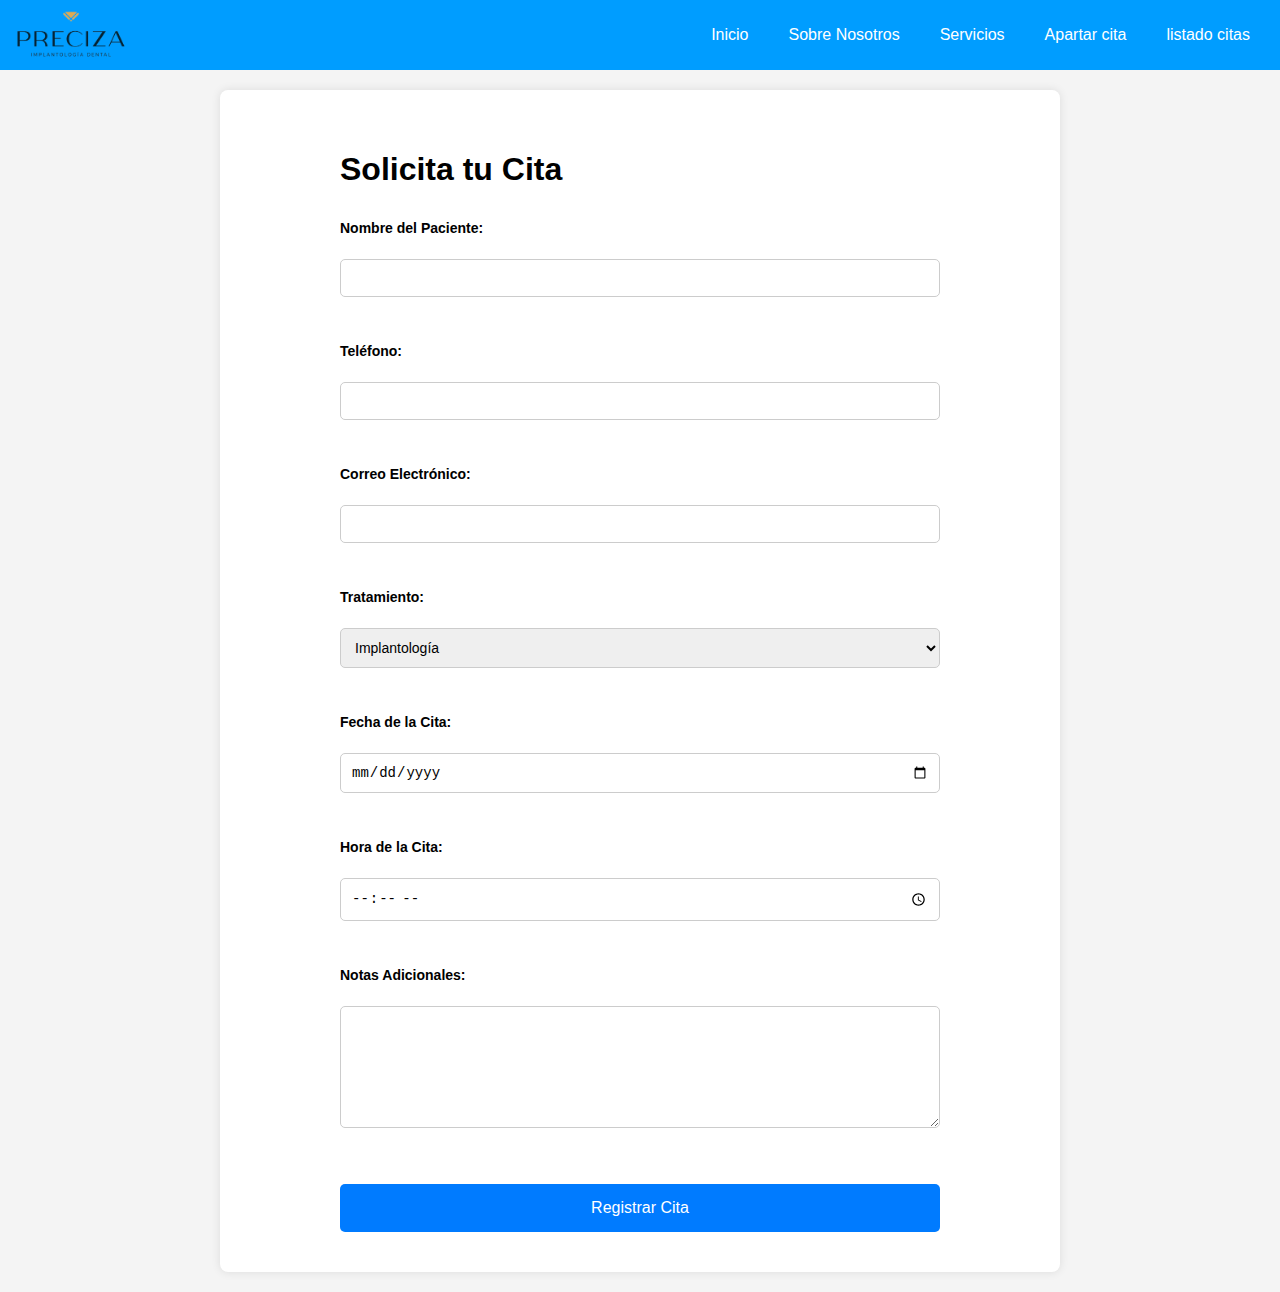
<file: cita.html>
<!DOCTYPE html>
<html lang="es">
<head>
    <meta charset="UTF-8">
    <meta name="viewport" content="width=device-width, initial-scale=1.0">
    <title>Solicitar Cita - Clínica Dental</title>
    <link rel="stylesheet" href="cita.css">
    <link rel="icon" href="favicon.ico" type="image/x-icon">
</head>
<body>

    <!-- Barra de Navegación -->
    <div class="navbar">
        <!-- Logo -->
        <img src="logo.png" alt="Logo" class="logo">
        
        <!-- Menú -->
        <div class="menu">
            <a href="index.html">Inicio</a>
            <a href="nosotros.html">Sobre Nosotros</a>
            <a href="servicios.html">Servicios</a>
            <a href="cita.html">Apartar cita</a>
            <a href="ver_citas.php">listado citas</a>
        </div>
    </div>

    <!-- Sección de Solicitud de Cita -->
    <section class="solicitar-cita">
        <div class="form-container">
            <h1>Solicita tu Cita</h1>
            <form action="registrar_cita.php" method="POST">
                <label for="nombre_paciente">Nombre del Paciente:</label><br>
                <input type="text" id="nombre_paciente" name="nombre_paciente" required><br><br>
        
                <label for="telefono">Teléfono:</label><br>
                <input type="tel" id="telefono" name="telefono"><br><br>
        
                <label for="correo">Correo Electrónico:</label><br>
                <input type="email" id="correo" name="correo"><br><br>
        
                <label for="tratamiento">Tratamiento:</label><br>
                <select id="tratamiento" name="tratamiento" required>
                    <option value="Implantología">Implantología</option>
                    <option value="Ortodoncia Adultos">Ortodoncia Adultos</option>
                    <option value="Ortodoncia Niños">Ortodoncia Niños</option>
                    <option value="Extracciones Dentales">Extracciones Dentales</option>
                </select><br><br>
        
                <label for="fecha">Fecha de la Cita:</label><br>
                <input type="date" id="fecha" name="fecha" required><br><br>
        
                <label for="hora">Hora de la Cita:</label><br>
                <input type="time" id="hora" name="hora" required><br><br>
        
                <label for="notas">Notas Adicionales:</label><br>
                <textarea id="notas" name="notas"></textarea><br><br>
        
                <input type="submit" value="Registrar Cita">
            </form>
        </div>
    </section>

</body>
</html>
</file>
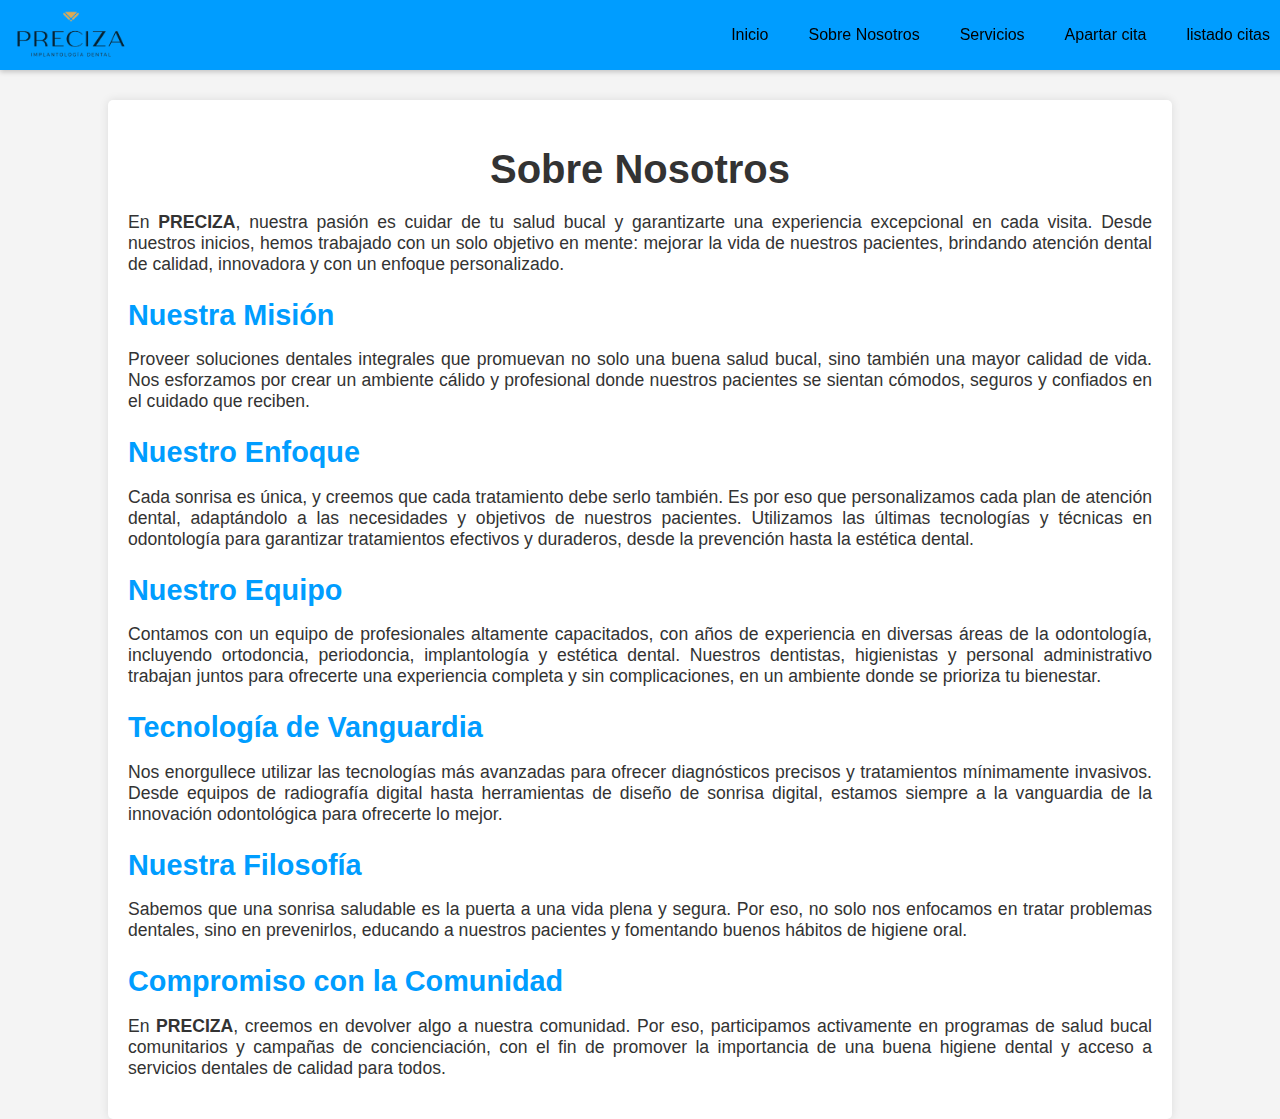
<file: nosotros.html>
<!DOCTYPE html>
<html lang="es">
<head>
    <meta charset="UTF-8">
    <meta name="viewport" content="width=device-width, initial-scale=1.0">
    <title>Clínica Dental - Sobre Nosotros</title>
    <link rel="stylesheet" href="nosotros.css">
    <link rel="icon" href="logo.png" type="image/x-icon">
</head>
<body>

    <!-- Barra de Navegación -->
    <div class="navbar">
        <!-- Logo -->
        <img src="logo.png" alt="Logo" class="logo">
        
        <!-- Menú -->
        <div class="menu">
            <a href="index.html">Inicio</a>
            <a href="nosotros.html">Sobre Nosotros</a>
            <a href="servicios.html">Servicios</a>
            <a href="cita.html">Apartar cita</a>
            <a href="ver_citas.php">listado citas</a>
        </div>
    </div>  

    <!-- Sección Sobre Nosotros -->
    <div class="container">
        <h1>Sobre Nosotros</h1>

        <p>En <strong>PRECIZA</strong>, nuestra pasión es cuidar de tu salud bucal y garantizarte una experiencia excepcional en cada visita. Desde nuestros inicios, hemos trabajado con un solo objetivo en mente: mejorar la vida de nuestros pacientes, brindando atención dental de calidad, innovadora y con un enfoque personalizado.</p>

        <h2>Nuestra Misión</h2>
        <p>Proveer soluciones dentales integrales que promuevan no solo una buena salud bucal, sino también una mayor calidad de vida. Nos esforzamos por crear un ambiente cálido y profesional donde nuestros pacientes se sientan cómodos, seguros y confiados en el cuidado que reciben.</p>

        <h2>Nuestro Enfoque</h2>
        <p>Cada sonrisa es única, y creemos que cada tratamiento debe serlo también. Es por eso que personalizamos cada plan de atención dental, adaptándolo a las necesidades y objetivos de nuestros pacientes. Utilizamos las últimas tecnologías y técnicas en odontología para garantizar tratamientos efectivos y duraderos, desde la prevención hasta la estética dental.</p>

        <h2>Nuestro Equipo</h2>
        <p>Contamos con un equipo de profesionales altamente capacitados, con años de experiencia en diversas áreas de la odontología, incluyendo ortodoncia, periodoncia, implantología y estética dental. Nuestros dentistas, higienistas y personal administrativo trabajan juntos para ofrecerte una experiencia completa y sin complicaciones, en un ambiente donde se prioriza tu bienestar.</p>

        <h2>Tecnología de Vanguardia</h2>
        <p>Nos enorgullece utilizar las tecnologías más avanzadas para ofrecer diagnósticos precisos y tratamientos mínimamente invasivos. Desde equipos de radiografía digital hasta herramientas de diseño de sonrisa digital, estamos siempre a la vanguardia de la innovación odontológica para ofrecerte lo mejor.</p>

        <h2>Nuestra Filosofía</h2>
        <p>Sabemos que una sonrisa saludable es la puerta a una vida plena y segura. Por eso, no solo nos enfocamos en tratar problemas dentales, sino en prevenirlos, educando a nuestros pacientes y fomentando buenos hábitos de higiene oral.</p>

        <h2>Compromiso con la Comunidad</h2>
        <p>En <strong>PRECIZA</strong>, creemos en devolver algo a nuestra comunidad. Por eso, participamos activamente en programas de salud bucal comunitarios y campañas de concienciación, con el fin de promover la importancia de una buena higiene dental y acceso a servicios dentales de calidad para todos.</p>
    </div>

</body>
</html>
</file>
<file: cita.css>
/* Estilo general */
body {
    font-family: Arial, sans-serif;
    margin: 0;
    padding: 0;
    background-color: #f4f4f4;
}

/* Barra de navegación */
.navbar {
    background-color: #009dff;
    overflow: hidden;
    padding: 10px;
    display: flex;
    align-items: center;
    justify-content: space-between;
    /* Se eliminó la posición fija para que el menú se desplace con el contenido */
}

/* Estilo del logo */
.logo {
    height: 50px; /* Ajusta el tamaño del logo según sea necesario */
}

/* Estilo del menú de navegación */
.menu {
    display: flex;
}

.menu a {
    color: white;
    text-align: center;
    padding: 14px 20px;
    text-decoration: none;
    font-size: 16px;
}

.menu a:hover {
    background-color: #575757;
}

/* Sección para solicitar citas */
.solicitar-cita {
    padding: 40px 20px;
    background-color: #fff;
    margin: 20px auto;
    max-width: 800px;
    border-radius: 8px;
    box-shadow: 0 0 10px rgba(0, 0, 0, 0.1);
}

/* Contenedor del formulario */
.form-container {
    max-width: 600px;
    margin: 0 auto;
}

/* Estilo del formulario */
form {
    display: flex;
    flex-direction: column;
}

/* Estilo de las etiquetas */
label {
    margin-top: 10px;
    font-weight: bold;
    font-size: 14px;
}

/* Estilo de los campos de entrada y textarea */
input, select, textarea {
    margin-top: 5px;
    padding: 10px;
    border: 1px solid #ccc;
    border-radius: 5px;
    font-size: 14px;
}

/* Estilo para el textarea */
textarea {
    resize: vertical;
    min-height: 100px;
}

/* Estilo para el botón de envío */
input[type="submit"] {
    background-color: #007bff;
    color: white;
    padding: 15px;
    text-decoration: none;
    border: none;
    border-radius: 5px;
    font-size: 16px;
    cursor: pointer;
    margin-top: 20px;
    transition: background-color 0.3s;
}

input[type="submit"]:hover {
    background-color: #0056b3;
}

/* Ajustes responsivos */
@media (max-width: 768px) {
    .form-container {
        max-width: 100%;
        padding: 0 20px;
    }

    .menu a {
        padding: 10px;
        font-size: 14px;
    }
}
</file>
<file: nosotros.css>
body {
    font-family: Arial, sans-serif;
    margin: 0;
    padding: 0;
    background-color: #f4f4f4;
}

.navbar {
    background-color: #009dff;
    overflow: hidden;
    padding: 10px;
    display: flex;
    align-items: center;
    justify-content: space-between;
    position: fixed;  /* Fijar la barra de navegación */
    top: 0;           /* Mantener la barra en la parte superior */
    width: 100%;      /* Asegurarse de que ocupe todo el ancho de la pantalla */
    z-index: 1000;    /* Asegurar que esté por encima de otros elementos */
    box-shadow: 0 2px 5px rgba(0, 0, 0, 0.2);  /* Añadir una ligera sombra para destacar la barra */
}

body {
    padding-top: 70px; /* Agregar un margen superior para evitar que el contenido quede debajo del menú */
}

.logo {
    height: 50px;
}

.menu {
    display: flex;
}

.menu a {
    color: rgb(0, 0, 0);
    text-align: center;
    padding: 14px 20px;
    text-decoration: none;
}

.menu a:hover {
    background-color: #575757;
}

.container {
    width: 80%;
    margin: 0 auto;
    padding: 20px;
    background-color: white;
    box-shadow: 0 0 10px rgba(0, 0, 0, 0.1);
    border-radius: 5px;
    margin-top: 30px;
}

h1 {
    text-align: center;
    margin-bottom: 20px;
    font-size: 2.5em;
    color: #333;
}

h2 {
    color: #009dff;
    margin-bottom: 10px;
    font-size: 1.8em;
}

p {
    font-size: 1.1em;
    color: #333;
    margin-bottom: 20px;
    text-align: justify;
}
</file>
